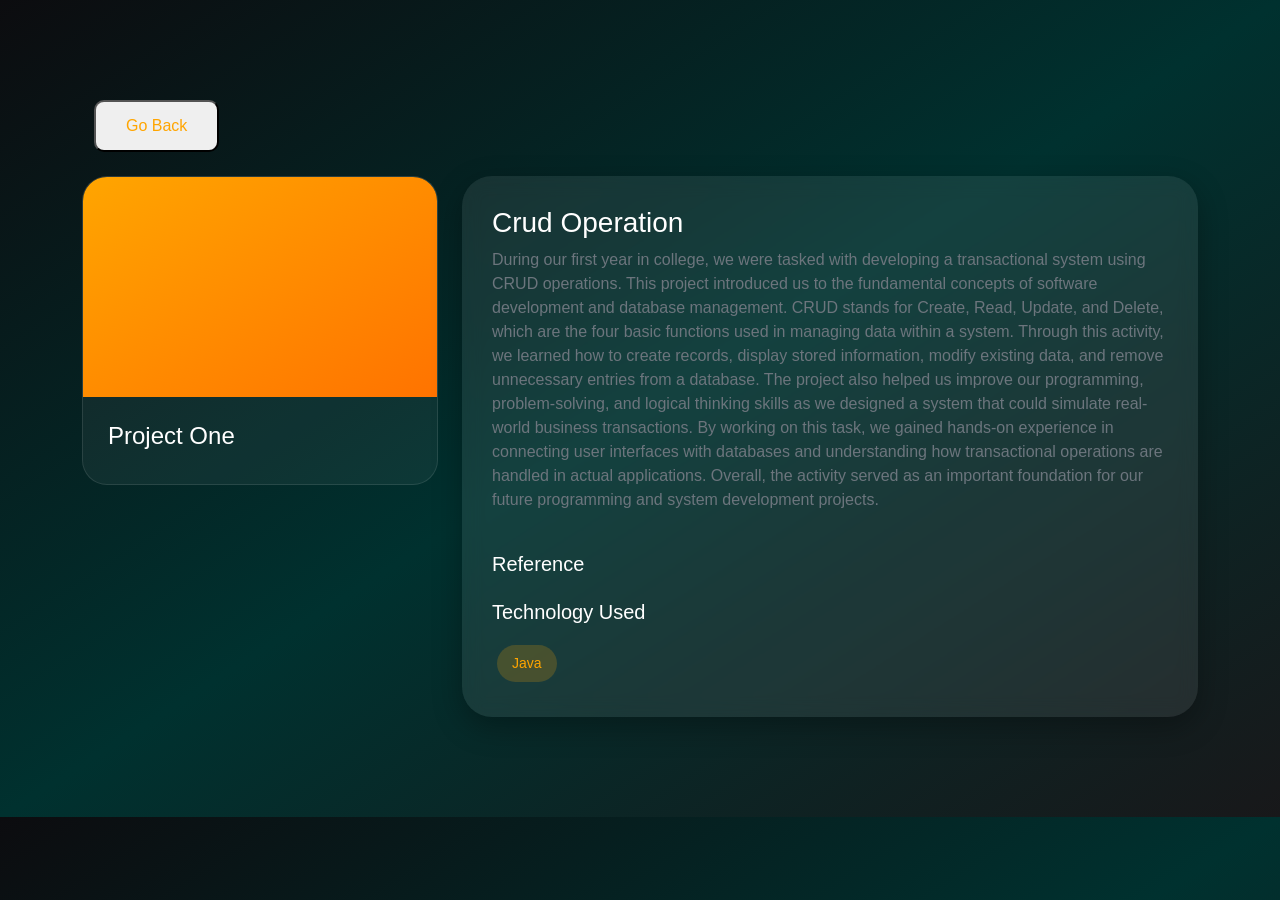
<file: project1.html>
<!DOCTYPE html>
<html lang="en">

<head>
    <meta charset="UTF-8">
    <meta name="viewport" content="width=device-width, initial-scale=1.0">
    <title>Projects</title>
    <link rel="stylesheet" href="https://cdn.jsdelivr.net/npm/bootstrap@5.3.3/dist/css/bootstrap.min.css">
    <link href="index.css" rel="stylesheet" </head>

<body>
    <div class="container">
        <section id="projects">
            <div class="container">
                <button class="btn-outline-orange mb-4" id="back">
                    Go Back
                </button>
            </div>
            <div class="row g-4">

                <!-- Card -->
                <div class="col-md-6 col-lg-4">
                    <div class="project-card1">

                        <div class="project-img"></div>

                        <div class="project-content">
                            <h4>Project One</h4>
                            <div>
                            </div>
                        </div>

                    </div>
                </div>
                <div class="col-lg-8">
                    <div class="profile-card">
                        <div class="d-flex align-items-center gap-4 mb-4">
                            <div>
                                <h3>Crud Operation</h3>
                                <p class="text-secondary">
                                    During our first year in college, we were tasked with developing a transactional
                                    system using CRUD operations. This project introduced us to the fundamental concepts
                                    of software development and database management. CRUD stands for Create, Read,
                                    Update, and Delete, which are the four basic functions used in managing data within
                                    a system. Through this activity, we learned how to create records, display stored
                                    information, modify existing data, and remove unnecessary entries from a database.

                                    The project also helped us improve our programming, problem-solving, and logical
                                    thinking skills as we designed a system that could simulate real-world business
                                    transactions. By working on this task, we gained hands-on experience in connecting
                                    user interfaces with databases and understanding how transactional operations are
                                    handled in actual applications. Overall, the activity served as an important
                                    foundation for our future programming and system development projects.

                                </p>
                            </div>
                        </div>

                        <div class="mb-4">
                            <h5>Reference</h5>
                            <p class="text-secondary">
                                <a href=""></a>
                            </p>
                        </div>

                        <div>
                            <h5>Technology Used</h5>

                            <div class="mt-3">
                                <span class="skill">Java</span>
                            </div>
                        </div>

                    </div>
                </div>

            </div>
    </div>

</body>
<script src="project1.js">
</script>

</html>
</file>
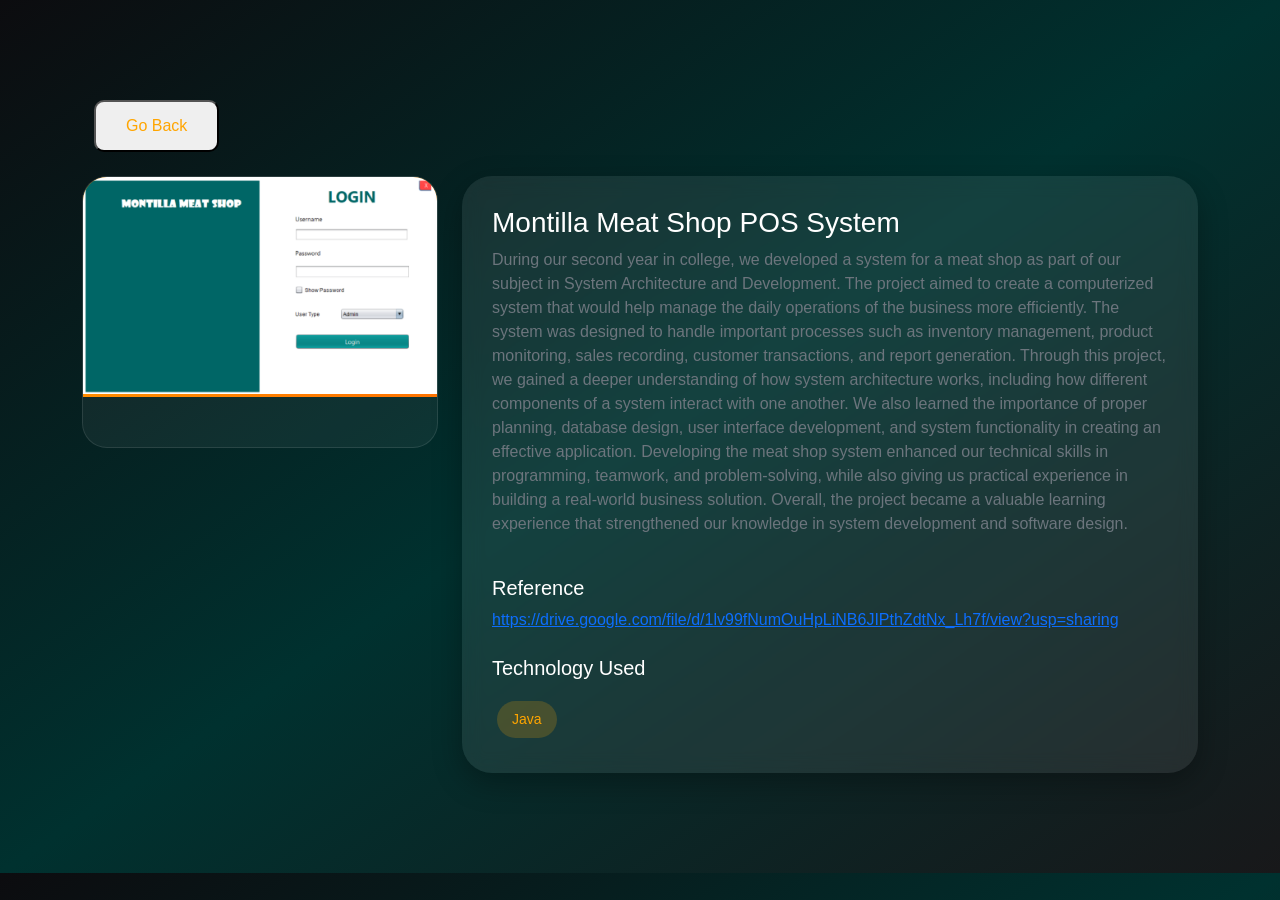
<file: project2.html>
<!DOCTYPE html>
<html lang="en">

<head>
    <meta charset="UTF-8">
    <meta name="viewport" content="width=device-width, initial-scale=1.0">
    <title>Projects</title>
    <link rel="stylesheet" href="https://cdn.jsdelivr.net/npm/bootstrap@5.3.3/dist/css/bootstrap.min.css">
    <link href="index.css" rel="stylesheet" </head>

<body>
    <div class="container">
        <section id="projects">
            <div class="container">
                <button class="btn-outline-orange mb-4" id="back">
                    Go Back
                </button>
            </div>
            <div class="row g-4">

                <!-- Card -->
                <div class="col-md-6 col-lg-4">
                    <div class="project-card1">
                        <div class="project-img"><img class="w-100 img-fluid" src="sad.png" alt=""></div>

                        <div class="project-content">
                            <!-- <h4>Project Two</h4> -->
                            <div>
                            </div>
                        </div>

                    </div>
                </div>
                <div class="col-lg-8">
                    <div class="profile-card">
                        <div class="d-flex align-items-center gap-4 mb-4">
                            <div>
                                <h3>Montilla Meat Shop POS System</h3>
                                <p class="text-secondary">
                                    During our second year in college, we developed a system for a meat shop as part of
                                    our subject in System Architecture and Development. The project aimed to create a
                                    computerized system that would help manage the daily operations of the business more
                                    efficiently. The system was designed to handle important processes such as inventory
                                    management, product monitoring, sales recording, customer transactions, and report
                                    generation.

                                    Through this project, we gained a deeper understanding of how system architecture
                                    works, including how different components of a system interact with one another. We
                                    also learned the importance of proper planning, database design, user interface
                                    development, and system functionality in creating an effective application.
                                    Developing the meat shop system enhanced our technical skills in programming,
                                    teamwork, and problem-solving, while also giving us practical experience in building
                                    a real-world business solution. Overall, the project became a valuable learning
                                    experience that strengthened our knowledge in system development and software
                                    design.
                                </p>
                            </div>
                        </div>

                        <div class="mb-4">
                            <h5>Reference</h5>
                            <p class="text-secondary">
                                <a target="_blank"
                                    href="https://drive.google.com/file/d/1lv99fNumOuHpLiNB6JIPthZdtNx_Lh7f/view?usp=sharing">https://drive.google.com/file/d/1lv99fNumOuHpLiNB6JIPthZdtNx_Lh7f/view?usp=sharing
                                </a>
                            </p>
                        </div>

                        <div>
                            <h5>Technology Used</h5>

                            <div class="mt-3">
                                <span class="skill">Java</span>
                            </div>
                        </div>

                    </div>
                </div>

            </div>
    </div>

</body>
<script src="project2.js">
</script>

</html>
</file>
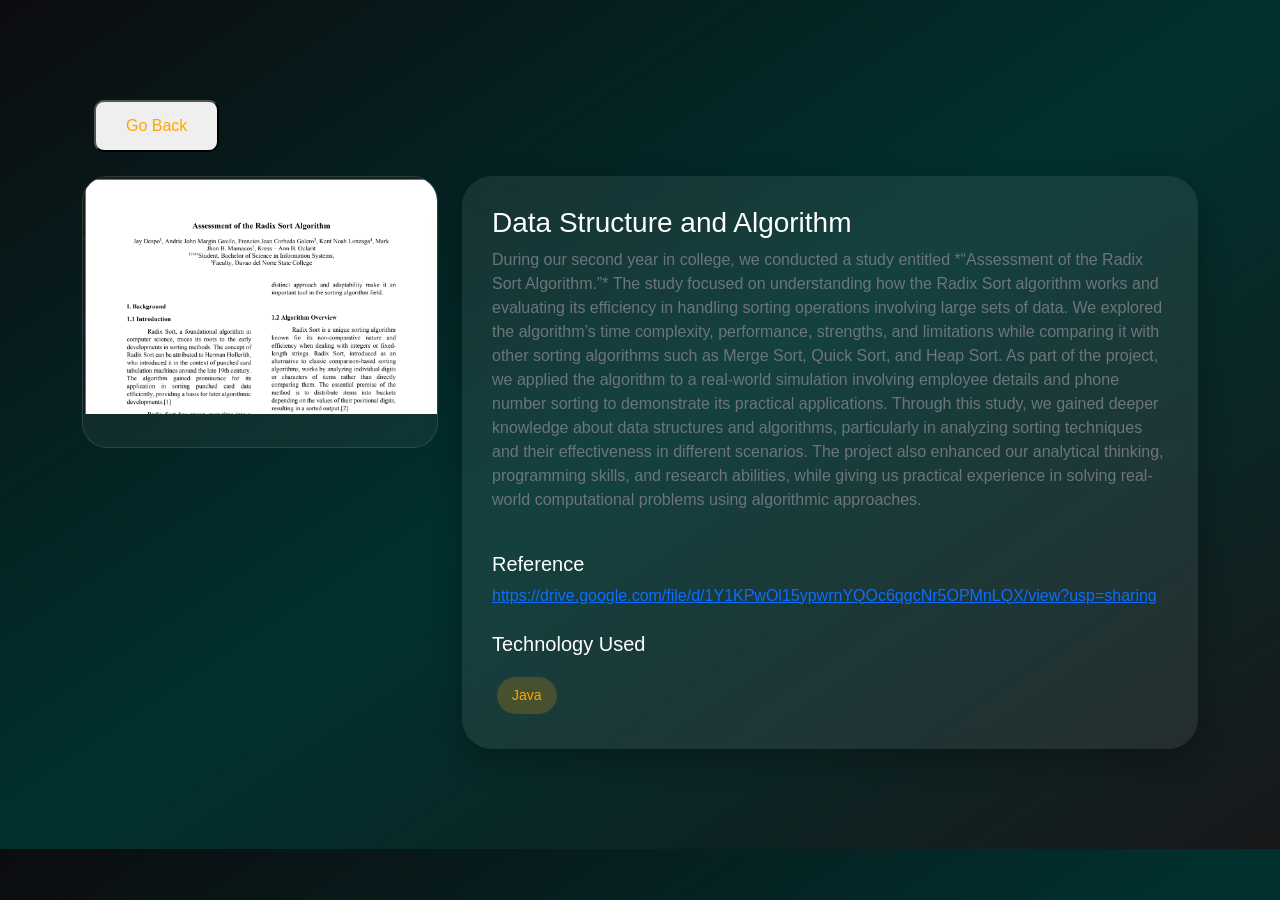
<file: project3.html>
<!DOCTYPE html>
<html lang="en">

<head>
    <meta charset="UTF-8">
    <meta name="viewport" content="width=device-width, initial-scale=1.0">
    <title>Projects</title>
    <link rel="stylesheet" href="https://cdn.jsdelivr.net/npm/bootstrap@5.3.3/dist/css/bootstrap.min.css">
    <link href="index.css" rel="stylesheet" </head>

<body>
    <div class="container">
        <section id="projects">
            <div class="container">
                <button class="btn-outline-orange mb-4" id="back">
                    Go Back
                </button>
            </div>
            <div class="row g-4">

                <!-- Card -->
                <div class="col-md-6 col-lg-4">
                    <div class="project-card1">
                        <div class="project-img"><img class="w-100 img-fluid" src="algho.png" alt=""></div>

                        <div class="project-content">
                            <!-- <h4>Project Two</h4> -->
                            <div>
                            </div>
                        </div>

                    </div>
                </div>
                <div class="col-lg-8">
                    <div class="profile-card">
                        <div class="d-flex align-items-center gap-4 mb-4">
                            <div>
                                <h3>Data Structure and Algorithm</h3>
                                <p class="text-secondary">
                                    During our second year in college, we conducted a study entitled *“Assessment of the
                                    Radix Sort Algorithm.”* The study focused on understanding how the Radix Sort
                                    algorithm works and evaluating its efficiency in handling sorting operations
                                    involving large sets of data. We explored the algorithm’s time complexity,
                                    performance, strengths, and limitations while comparing it with other sorting
                                    algorithms such as Merge Sort, Quick Sort, and Heap Sort.

                                    As part of the project, we applied the algorithm to a real-world simulation
                                    involving employee details and phone number sorting to demonstrate its practical
                                    applications. Through this study, we gained deeper knowledge about data structures
                                    and algorithms, particularly in analyzing sorting techniques and their effectiveness
                                    in different scenarios. The project also enhanced our analytical thinking,
                                    programming skills, and research abilities, while giving us practical experience in
                                    solving real-world computational problems using algorithmic approaches.

                                </p>
                            </div>
                        </div>

                        <div class="mb-4">
                            <h5>Reference</h5>
                            <p class="text-secondary">
                                <a target="_blank"
                                    href="https://drive.google.com/file/d/1Y1KPwOl15ypwrnYQOc6qgcNr5OPMnLQX/view?usp=sharing">https://drive.google.com/file/d/1Y1KPwOl15ypwrnYQOc6qgcNr5OPMnLQX/view?usp=sharing</a>
                            </p>
                        </div>

                        <div>
                            <h5>Technology Used</h5>

                            <div class="mt-3">
                                <span class="skill">Java</span>
                            </div>
                        </div>

                    </div>
                </div>

            </div>
    </div>

</body>
<script src="project3.js">
</script>

</html>
</file>
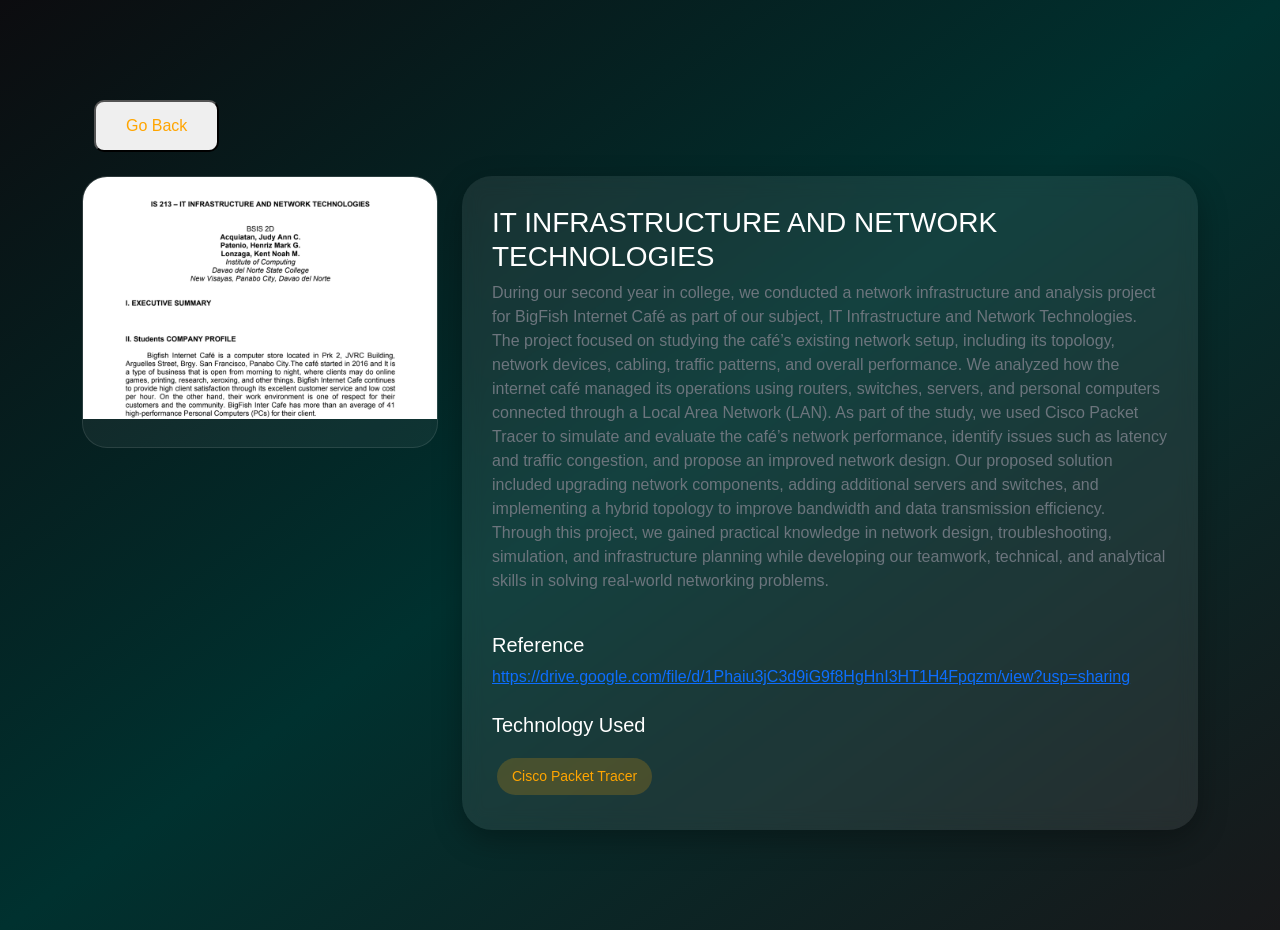
<file: project4.html>
<!DOCTYPE html>
<html lang="en">

<head>
    <meta charset="UTF-8">
    <meta name="viewport" content="width=device-width, initial-scale=1.0">
    <title>Projects</title>
    <link rel="stylesheet" href="https://cdn.jsdelivr.net/npm/bootstrap@5.3.3/dist/css/bootstrap.min.css">
    <link href="index.css" rel="stylesheet" </head>

<body>
    <div class="container">
        <section id="projects">
            <div class="container">
                <button class="btn-outline-orange mb-4" id="back">
                    Go Back
                </button>
            </div>
            <div class="row g-4">

                <!-- Card -->
                <div class="col-md-6 col-lg-4">
                    <div class="project-card1">
                        <div class="project-img"><img class="w-100 img-fluid" src="is213.png" alt=""></div>

                        <div class="project-content">
                            <!-- <h4>Project Two</h4> -->
                            <div>
                            </div>
                        </div>

                    </div>
                </div>
                <div class="col-lg-8">
                    <div class="profile-card">
                        <div class="d-flex align-items-center gap-4 mb-4">
                            <div>
                                <h3>IT INFRASTRUCTURE AND NETWORK TECHNOLOGIES</h3>
                                <p class="text-secondary">
                                    During our second year in college, we conducted a network infrastructure and
                                    analysis project for BigFish Internet Café as part of our subject, IT Infrastructure
                                    and Network Technologies. The project focused on studying the café’s existing
                                    network setup, including its topology, network devices, cabling, traffic patterns,
                                    and overall performance. We analyzed how the internet café managed its operations
                                    using routers, switches, servers, and personal computers connected through a Local
                                    Area Network (LAN).

                                    As part of the study, we used Cisco Packet Tracer to simulate and evaluate the
                                    café’s network performance, identify issues such as latency and traffic congestion,
                                    and propose an improved network design. Our proposed solution included upgrading
                                    network components, adding additional servers and switches, and implementing a
                                    hybrid topology to improve bandwidth and data transmission efficiency. Through this
                                    project, we gained practical knowledge in network design, troubleshooting,
                                    simulation, and infrastructure planning while developing our teamwork, technical,
                                    and analytical skills in solving real-world networking problems.

                                </p>
                            </div>
                        </div>

                        <div class="mb-4">
                            <h5>Reference</h5>
                            <p class="text-secondary">
                                <a target="_blank"
                                    href="https://drive.google.com/file/d/1Phaiu3jC3d9iG9f8HgHnI3HT1H4Fpqzm/view?usp=sharing">https://drive.google.com/file/d/1Phaiu3jC3d9iG9f8HgHnI3HT1H4Fpqzm/view?usp=sharing</a>
                            </p>
                        </div>

                        <div>
                            <h5>Technology Used</h5>

                            <div class="mt-3">
                                <span class="skill">Cisco Packet Tracer</span>
                            </div>
                        </div>

                    </div>
                </div>

            </div>
    </div>

</body>
<script src="project4.js">
</script>

</html>
</file>
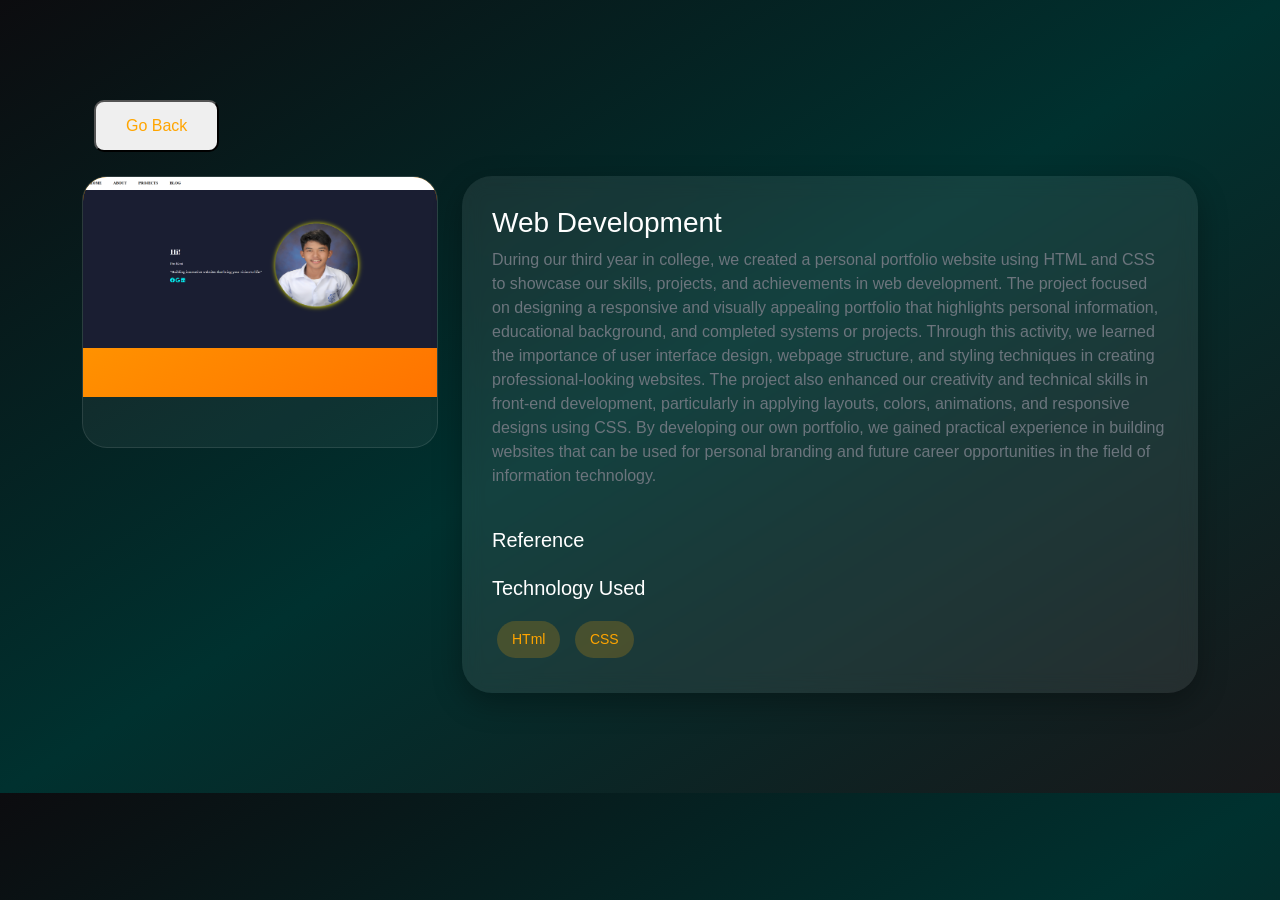
<file: project5.html>
<!DOCTYPE html>
<html lang="en">

<head>
    <meta charset="UTF-8">
    <meta name="viewport" content="width=device-width, initial-scale=1.0">
    <title>Projects</title>
    <link rel="stylesheet" href="https://cdn.jsdelivr.net/npm/bootstrap@5.3.3/dist/css/bootstrap.min.css">
    <link href="index.css" rel="stylesheet" </head>

<body>
    <div class="container">
        <section id="projects">
            <div class="container">
                <button class="btn-outline-orange mb-4" id="back">
                    Go Back
                </button>
            </div>
            <div class="row g-4">

                <!-- Card -->
                <div class="col-md-6 col-lg-4">
                    <div class="project-card1">
                        <div class="project-img"><img class="w-100 img-fluid" src="port.png" alt=""></div>

                        <div class="project-content">
                            <!-- <h4>Project Two</h4> -->
                            <div>
                            </div>
                        </div>
                    </div>
                </div>
                <div class="col-lg-8">
                    <div class="profile-card">
                        <div class="d-flex align-items-center gap-4 mb-4">
                            <div>
                                <h3>Web Development</h3>
                                <p class="text-secondary">
                                    During our third year in college, we created a personal portfolio website using HTML
                                    and CSS to showcase our skills, projects, and achievements in web development. The
                                    project focused on designing a responsive and visually appealing portfolio that
                                    highlights personal information, educational background, and completed systems or
                                    projects. Through this activity, we learned the importance of user interface design,
                                    webpage structure, and styling techniques in creating professional-looking websites.

                                    The project also enhanced our creativity and technical skills in front-end
                                    development, particularly in applying layouts, colors, animations, and responsive
                                    designs using CSS. By developing our own portfolio, we gained practical experience
                                    in building websites that can be used for personal branding and future career
                                    opportunities in the field of information technology.


                                </p>
                            </div>
                        </div>

                        <div class="mb-4">
                            <h5>Reference</h5>
                            <p class="text-secondary">
                                <a target="_blank"
                                    href=""></a>
                            </p>
                        </div>

                        <div>
                            <h5>Technology Used</h5>

                            <div class="mt-3">
                                <span class="skill">HTml</span>
                                <span class="skill">CSS</span>
                            </div>
                        </div>

                    </div>
                </div>

            </div>
    </div>

</body>
<script src="project5.js">
</script>

</html>
</file>
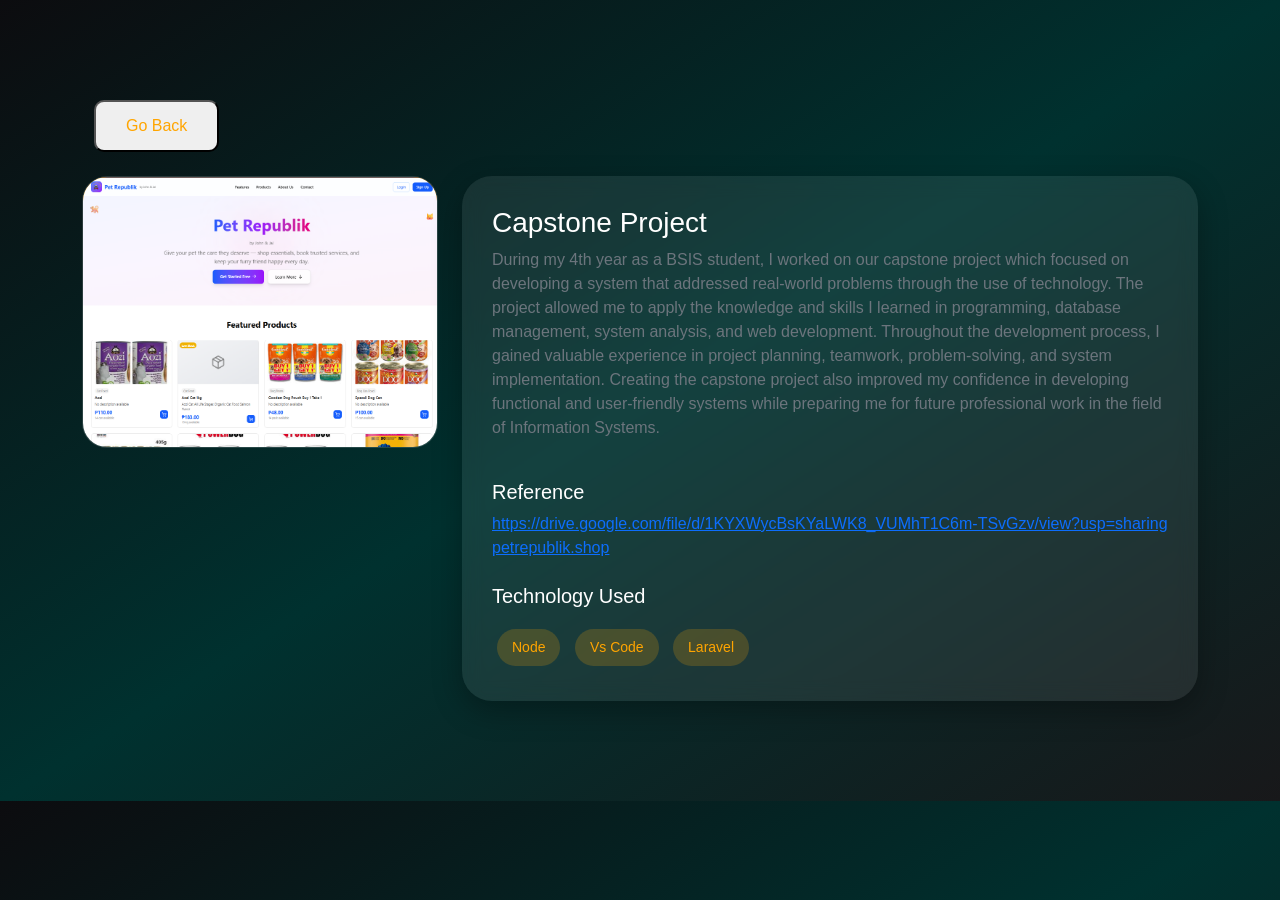
<file: project7.html>
<!DOCTYPE html>
<html lang="en">

<head>
    <meta charset="UTF-8">
    <meta name="viewport" content="width=device-width, initial-scale=1.0">
    <title>Projects</title>
    <link rel="stylesheet" href="https://cdn.jsdelivr.net/npm/bootstrap@5.3.3/dist/css/bootstrap.min.css">
    <link href="index.css" rel="stylesheet" </head>

<body>
    <div class="container">
        <section id="projects">
            <div class="container">
                <button class="btn-outline-orange mb-4" id="back">
                    Go Back
                </button>
            </div>
            <div class="row g-4">

                <!-- Card -->
                <div class="col-md-6 col-lg-4">
                    <div class="project-card1">
                        <div class="project-img"><img class="w-100 img-fluid" src="caps.png" alt="">
                        </div>

                        <div class="project-content">
                            <!-- <h4>Project Two</h4> -->
                            <div>
                            </div>
                        </div>
                    </div>
                </div>
                <div class="col-lg-8">
                    <div class="profile-card">
                        <div class="d-flex align-items-center gap-4 mb-4">
                            <div>
                                <h3>Capstone Project</h3>
                                <p class="text-secondary">
                                    During my 4th year as a BSIS student, I worked on our capstone
                                    project which focused on developing a system that addressed real-world problems
                                    through the use of technology. The project allowed me to apply the knowledge and
                                    skills I learned in programming, database management, system analysis, and web
                                    development. Throughout the development process, I gained valuable experience in
                                    project planning, teamwork, problem-solving, and system implementation. Creating the
                                    capstone project also improved my confidence in developing functional and
                                    user-friendly systems while preparing me for future professional work in the field
                                    of Information Systems.
                                </p>
                            </div>
                        </div>

                        <div class="mb-4">
                            <h5>Reference</h5>
                            <p class="text-secondary">
                                <a target="_blank"
                                    href="https://drive.google.com/file/d/1KYXWycBsKYaLWK8_VUMhT1C6m-TSvGzv/view?usp=sharing">https://drive.google.com/file/d/1KYXWycBsKYaLWK8_VUMhT1C6m-TSvGzv/view?usp=sharing</a>
                                <br>
                                <a target="_blank" href="https://petrepublik.shop/">petrepublik.shop</a>
                            </p>
                        </div>

                        <div>
                            <h5>Technology Used</h5>

                            <div class="mt-3">
                                <span class="skill">Node</span>
                                <span class="skill">Vs Code</span>
                                <span class="skill">Laravel</span>
                            </div>
                        </div>

                    </div>
                </div>

            </div>
    </div>

</body>
<script src="project5.js">
</script>

</html>
</file>
<file: index.css>
* {
      margin: 0;
      padding: 0;
      box-sizing: border-box;
  }

  body {
      /* background: linear-gradient(to bottom right, #0f172a, #1e293b); */
      background: linear-gradient(to bottom right, #0c0c0f, #00312f, #18181a);
      color: white;
      font-family: Arial, sans-serif;
      overflow-x: hidden;
      opacity: 1;
      transition: opacity 0.3s ease-in-out;
  }

  .popup {
      display: none;
      position: fixed;
      inset: 0;
      background: rgba(0, 0, 0, 0.6);

      justify-content: center;
      align-items: center;

      z-index: 9999;
  }

  .popup-content {
      background: white;
      padding: 20px;
      border-radius: 10px;

      width: 80%;
      max-width: 800px;
  }

  .popup-content img {
      width: 100%;
      display: block;
  }

  .photo-card {
      position: relative;
      width: 100vhx;
      height: auto;
      overflow: hidden;
      border-radius: 10px;
      cursor: pointer;
  }

  .photo-card img {
      width: 100%;
      display: block;
      transition: transform 0.3s ease;
  }


  .overlay {
      position: absolute;
      inset: 0;
      background: rgba(0, 0, 0, 0.7);

      display: flex;
      flex-direction: column;
      justify-content: center;
      align-items: center;

      color: white;
      text-align: center;

      opacity: 0;
      transition: opacity 0.3s ease;
  }

  .photo-card:hover .overlay {
      opacity: 1;
  }

  .photo-card:hover img {
      transform: scale(1.05);
  }

  .carousel {
      width: 100%;
      /* overflow: hidden; */
      overflow-x: hidden;
      overflow-y: visible;
      padding: 50px 0;
  }

  .carousel-track {
      display: flex;
      gap: 20px;
      align-items: center;
  }

  .slide {
      flex: 0 0 calc((100% - 40px) / 3);
      /* 3 visible images */
      position: relative;
      transition: all .8s ease;
  }

  .slide img {
      width: 100%;
      height: 250px;
      object-fit: cover;
      border-radius: 15px;
      transition: all .8s ease;
  }

  /* Center Image */
  .slide.active {
      transform: scale(1.08);
      z-index: 999;
  }

  .slide.active img {
      transform: scale(1.15);

      filter:
          drop-shadow(0 0 10px yellow) drop-shadow(0 0 20px yellow) drop-shadow(0 0 40px gold) drop-shadow(0 0 60px gold);
  }


  /* Golden Glow Under Image */
  .slide.active::after {
      content: "";
      position: absolute;
      left: 50%;
      bottom: -25px;
      transform: translateX(-50%);

      width: 80%;
      height: 25px;

      background: gold;
      border-radius: 50%;
      filter: blur(20px);

      animation: pulse 2s infinite;
  }

  @keyframes pulse {

      0%,
      100% {
          opacity: .6;
          transform: translateX(-50%) scale(1);
      }

      50% {
          opacity: 1;
          transform: translateX(-50%) scale(1.2);
      }
  }

  /* Dim Side Images */
  .slide:not(.active) img {
      opacity: .7;
      filter: brightness(.7);
  }

  #slider {
      width: 50px;
      height: 60px;
  }

  .fade-out {
      opacity: 0;
  }

  body.fade-out {
      opacity: 0;
  }

  /* Navbar */
  .navbar {
      backdrop-filter: blur(10px);
      background: rgba(0, 0, 0, 0.3);
  }

  .nav-link {
      color: white !important;
      transition: 0.3s;
  }

  .nav-link:hover {
      color: orange !important;
  }

  /* Hero Section */
  .hero {
      min-height: 100vh;
      display: flex;
      align-items: center;
      padding: 100px 0;
  }

  .hero h1 {
      font-size: 60px;
      font-weight: bold;
  }

  .hero span {
      color: white;
  }

  .hero p {
      color: #cbd5e1;
      line-height: 1.8;
  }

  .btn-orange {
      background: blue;
      color: white;
      border: none;
      padding: 12px 30px;
      border-radius: 10px;
      font-weight: bold;
      transition: 0.3s;
  }

  .btn-orange:hover {
      transform: scale(1.05);
  }

  .btn-outline-orange {
      /* border: 2px solid orange; */
      color: orange;
      padding: 12px 30px;
      border-radius: 10px;
      transition: 0.3s;
  }

  .btn-outline-orange:hover {
      background: #ffffff;
      /* color: white; */
      transform: scale(1.05);
  }

  /* Profile Card */
  .profile-card {
      background: rgba(255, 255, 255, 0.08);
      border-radius: 30px;
      padding: 30px;
      backdrop-filter: blur(10px);
      box-shadow: 0 10px 30px rgba(0, 0, 0, 0.3);
  }

  .profile-img {
      width: 120px;
      height: 120px;
      border-radius: 50%;
      object-fit: cover;
  }

  .skill {
      background: rgba(255, 165, 0, 0.2);
      color: orange;
      padding: 8px 15px;
      border-radius: 20px;
      display: inline-block;
      margin: 5px;
      font-size: 14px;
  }

  /* Sections */
  section {
      padding: 100px 0;
  }

  .section-title {
      color: orange;
      text-transform: uppercase;
      letter-spacing: 3px;
      margin-bottom: 10px;
  }

  /* Project Card */
  .project-card1:hover {
      transform: none !important;
      box-shadow: none !important;
      background: inherit !important;
  }

  .project-card,
  .project-card1 {
      background: rgba(255, 255, 255, 0.05);
      border-radius: 25px;
      overflow: hidden;
      transition: 0.3s;
      border: 1px solid rgba(255, 255, 255, 0.1);
  }

  .project-card:hover {
      transform: translateY(-10px);
  }

  .project-img {
      height: 220px;
      background: linear-gradient(to bottom right, orange, #ff7300);
  }

  .project-content {
      padding: 25px;
  }

  /* Contact */
  .contact-box {
      background: rgba(255, 255, 255, 0.05);
      padding: 40px;
      border-radius: 30px;
  }

  input {
      background: rgba(255, 255, 255, 0.1) !important;
      border: none !important;
      color: white !important;
  }

  input::placeholder {
      color: #cbd5e1 !important;
  }

  footer {
      border-top: 1px solid rgba(255, 255, 255, 0.1);
      padding: 20px;
      text-align: center;
      color: #cbd5e1;
  }
</file>
